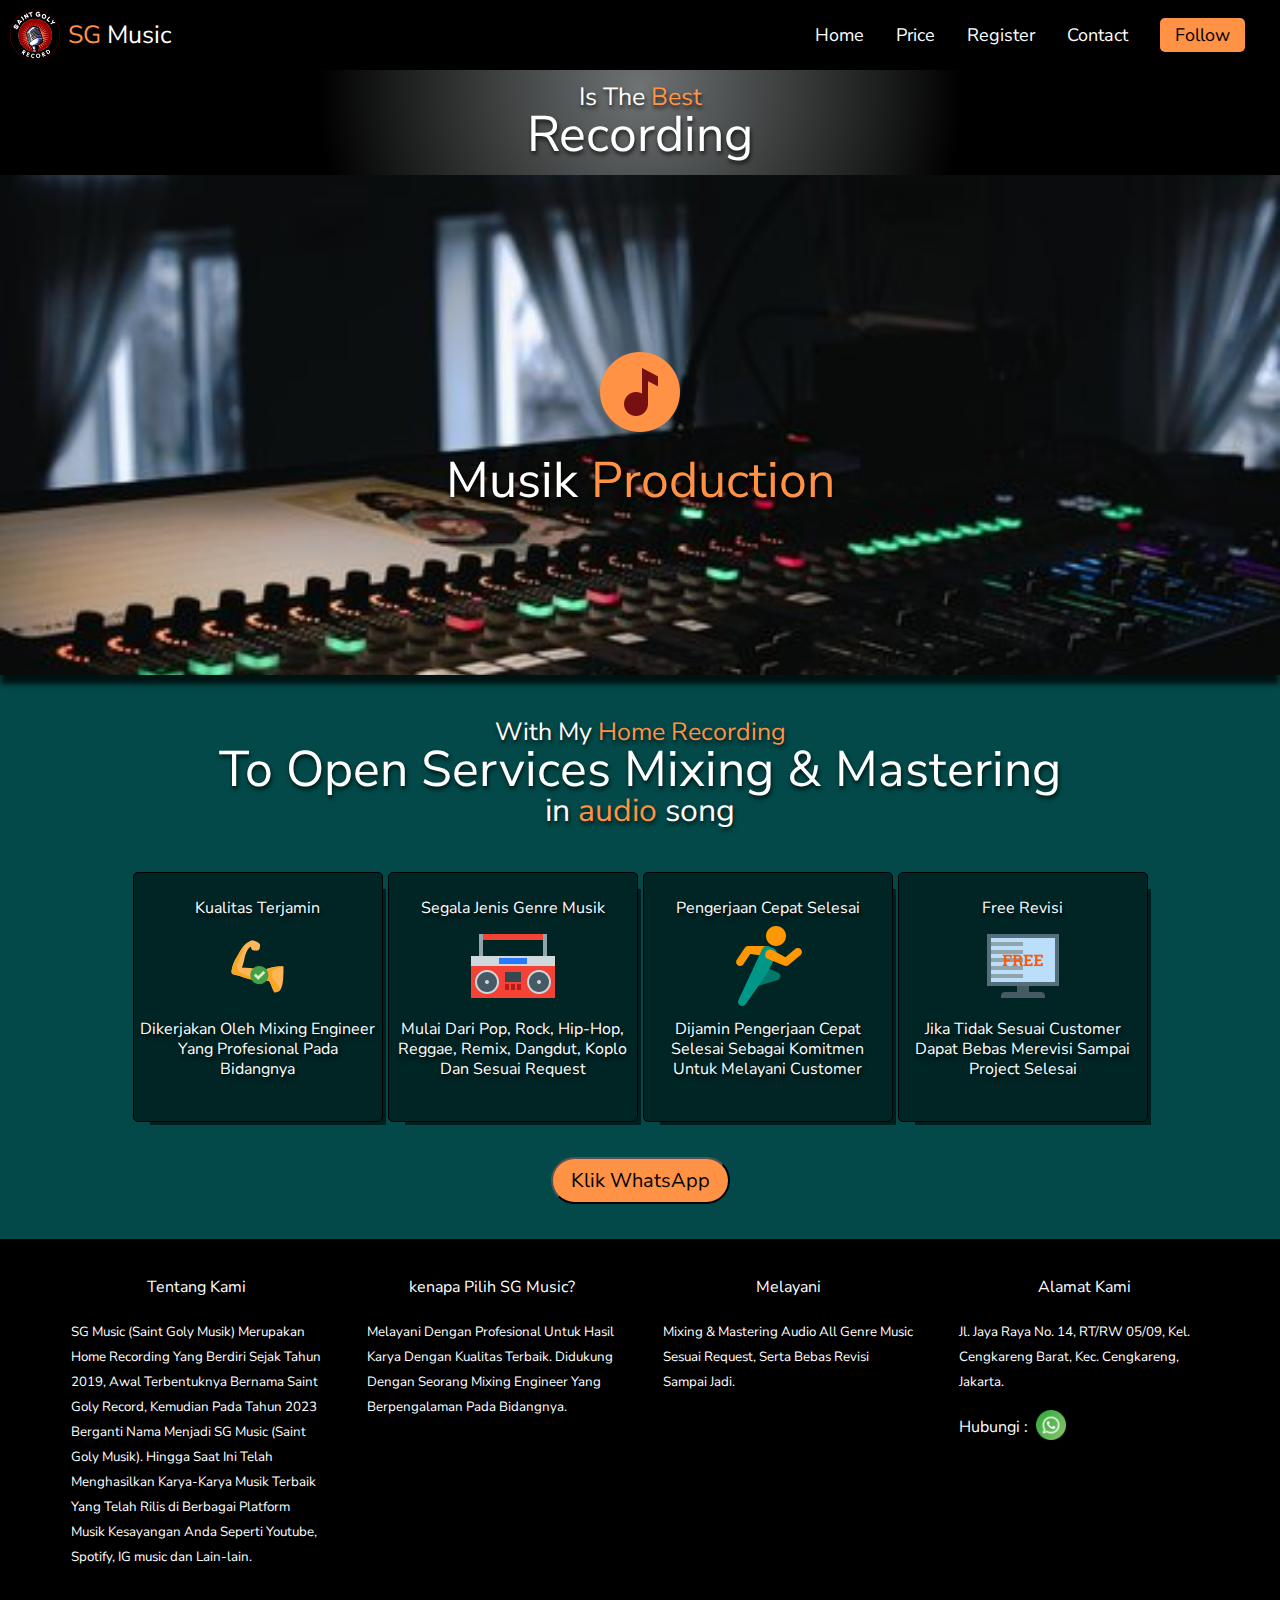
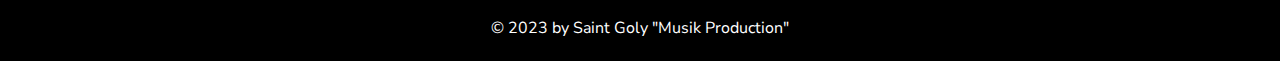
<file: index.html>
<!DOCTYPE html>
<html>
    <head > 
        <meta charset="UTF-8">
        <meta name="viewport" content="width=device-width, initial-scale=1.0">

        <!-- font -->
        <link rel="preconnect" href="https://fonts.googleapis.com">
        <link rel="preconnect" href="https://fonts.gstatic.com" crossorigin>
        <link href="https://fonts.googleapis.com/css2?family=Nunito+Sans:opsz,wght@6..12,500&family=Poppins:ital,wght@0,100;0,200;0,300;0,400;0,500;0,600;0,700;0,800;0,900;1,100;1,200;1,300;1,400;1,500;1,600;1,700;1,800;1,900&display=swap" rel="stylesheet">
        
        <!-- favicon -->
        <link rel="shortcut icon" href="image/favicon.ico" type="image/x-icon">
        <link rel="icon" href="image/favicon.ico" type="image/x-icon">

        <!-- CSS -->
        <link rel="stylesheet" type="text/css" href="css/cssindex.css">
        <title>Saint Goly (Music Production)</title>
    </head>

<body>
    <div class="container">
        <header>
            <div class="wraper-header">
                <figure class="figure-header">
                    <img class="logo-header" src="image/logo.png" alt="image Logo" title="Logo">
                    <figcaption class="figcaption-header"><strong class="strong-1">SG</strong> Music</figcaption>
                </figure>
                <nav class="nav-header">
                    <ul class="ul-header">
                        <li class="li-header">
                            <a class="a-header" href="index.html">Home</a>
                        </li>
                        <li class="li-header">
                            <a class="a-header" href="price.html">Price</a>
                        </li>
                        <li class="li-header">
                            <a class="a-header" href="register.html">Register</a>
                        </li>
                        <li class="li-header">
                            <a class="a-header" href="mailto:korneliusputragoli@gmail.com" target="_blank">Contact</a>
                        </li>
                        <li class="li-header">
                            <a class="a-header sosmed-button" href="sosmed.html">Follow</a>
                        </li>
                    </ul>
                </nav>
            </div> 
        </header>
        <main>
            <section class="content-1">
                <h1 class="isi-1">is the <strong class="strong-1">best</strong></h1>
                <h2 class="isi-2">recording</h2>
            </section>
            <section class="content-figure">
                <figure class="figure-heroimage">
                    <img class="heroimage" src="image/musik.png" alt="image Logo Musik" title="image Logo Musik">
                    <figcaption class="figcaption-heroimage">Musik <strong class="strong-1">Production</strong></figcaption>
                </figure>
            </section>
            <section class="content-2">
                <h1 class="isi-1">with my <strong class="strong-1">home recording</strong></h1>
                <h2 class="isi-2">To Open Services Mixing & Mastering</h2>
                <h3 class="isi-3">in <strong class="strong-1">audio</strong> song</h3>
            </section>
            <section class="content-3">
                <div class="card">
                    <p>kualitas terjamin</p>
                    <img class="image-card-1" src="image/lengan.png" alt="image Lengan" title="kualitas">
                    <P>dikerjakan oleh mixing engineer yang profesional pada bidangnya</P>
                </div>
                <div class="card">
                    <p>segala jenis genre musik</p>
                    <img class="image-card-2" src="image/segala jenis musik.png" alt="image Speaker" title="segala jenis genre musik">
                    <p>mulai dari pop, rock, hip-hop, reggae, remix, dangdut, koplo dan sesuai request</p>
                </div>
                <div class="card">
                    <p>pengerjaan cepat selesai</p>
                    <img class="image-card-3" src="image/cepat.png" alt="image Roket" title="Cepat Selesai">
                    <p>dijamin pengerjaan cepat selesai sebagai komitmen untuk melayani customer</p>
                </div>
                <div class="card">
                    <p>free revisi</p>
                    <img class="image-card-4" src="image/bebas revisi.png" alt="image bebas Revisi" title="Bebas Revisi">
                    <p>jika tidak sesuai customer dapat bebas merevisi sampai project selesai</p>
                </div>
            </section>
            <section>
                <div class="wraper-button-pemesanan">
                    <button class="button-pemesanan" type="menu" >
                        <a class="link-button-pemesanan" href="https://wa.me/6282247457139" target="_blank\">Klik WhatsApp</a>
                    </button>
                </div>
            </section> 
        </main>
        <footer>
            <section class="section-1-wraper-footer">
                <div class="wraper-1 W1">
                    <p class="judul-footer">Alamat Kami</p>
                    <p class="isi-footer">Jl. Jaya Raya No. 14, RT/RW 05/09, Kel. Cengkareng Barat,
                        Kec. Cengkareng,  Jakarta.                              
                    </p>
                    <div class="wraper-wa">
                        <p class="hubungi">Hubungi : <a href="https://wa.me/6282247457139" target="_blank\"><img class="img-wa-footer" src="image/whatsapp.png" alt="image WhatsApp" title="Klik whatsapp"></a>
                        </p>
                    </div>
                </div>
                <div class="wraper-1 W2">
                    <p class="judul-footer">Melayani</p>
                    <p class="isi-footer">Mixing & Mastering Audio All Genre Music Sesuai Request,
                        Serta Bebas Revisi Sampai Jadi.
                    </p>
                </div>
                <div class="wraper-1 W3">
                    <p class="judul-footer">kenapa Pilih SG Music?</p>
                    <p class="isi-footer">Melayani Dengan Profesional Untuk Hasil Karya Dengan Kualitas Terbaik. Didukung Dengan Seorang Mixing
                        Engineer Yang Berpengalaman Pada Bidangnya.
                    </p>
                </div>
                <div class="wraper-1 W4">
                    <p class="judul-footer">Tentang Kami</p>
                    <p class="isi-footer">SG Music (Saint Goly Musik) Merupakan Home Recording Yang Berdiri Sejak Tahun 2019, Awal Terbentuknya Bernama Saint Goly Record, Kemudian Pada Tahun 2023 Berganti Nama Menjadi SG Music (Saint Goly Musik).
                        Hingga Saat Ini Telah Menghasilkan Karya-Karya Musik Terbaik Yang Telah Rilis di Berbagai Platform Musik Kesayangan Anda
                        Seperti Youtube, Spotify, IG music dan Lain-lain.
                    </p>
                </div>
            </section>
            <section class="wraper-copy">
                <p class="copy">&copy; 2023 by Saint Goly "Musik Production"</p>
            </section>
        </footer>
    </div> 
</body>
</html>
</file>
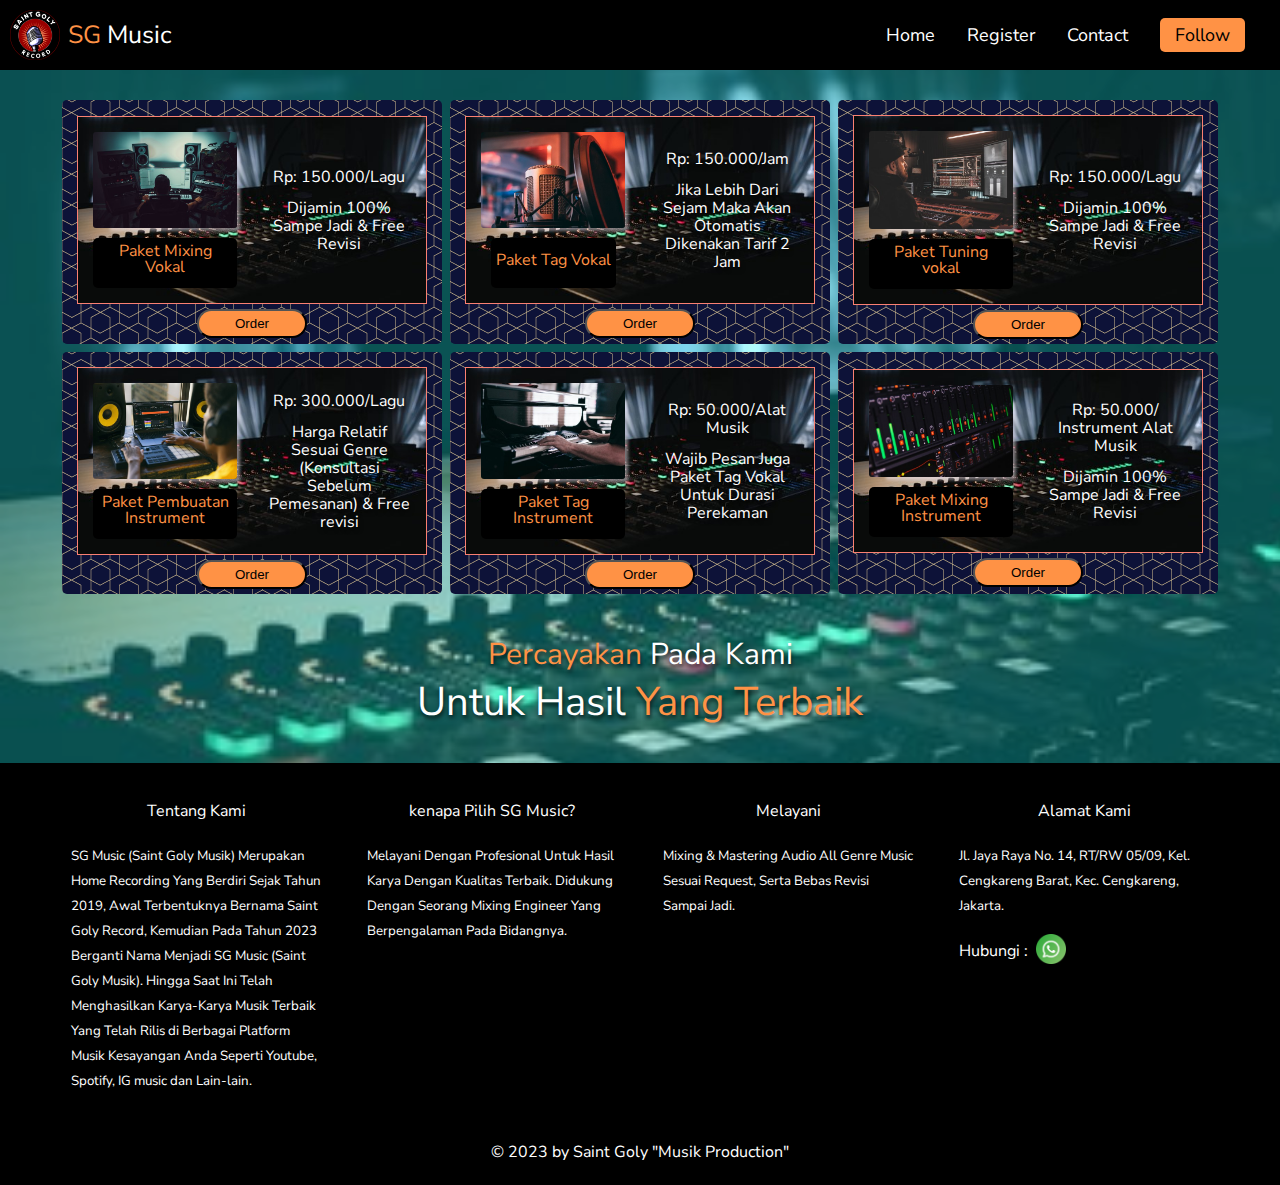
<file: price.html>
<!DOCTYPE html>
<html>
    <head>
        <meta charset="UTF-8">
        <meta name="viewport" content="width=device-width, initial-scale=1.0">
        <!-- font -->
        <link rel="preconnect" href="https://fonts.googleapis.com">
        <link rel="preconnect" href="https://fonts.gstatic.com" crossorigin>
        <link href="https://fonts.googleapis.com/css2?family=Nunito+Sans:opsz,wght@6..12,500&family=Poppins:ital,wght@0,100;0,200;0,300;0,400;0,500;0,600;0,700;0,800;0,900;1,100;1,200;1,300;1,400;1,500;1,600;1,700;1,800;1,900&display=swap" rel="stylesheet">

        <!-- favicon -->
        <link rel="shortcut icon" href="image/favicon.ico" type="image/x-icon">
        <link rel="icon" href="image/favicon.ico" type="image/x-icon">

        <!-- Css -->
        <link rel="stylesheet" href="css/cssprice.css">
        <Title>Paket & Harga</Title>
    </head>
    <body>
        <div class="container">
            <header>
                <div class="wraper-header">
                    <figure class="figure-header">
                        <img class="logo-header" src="image/logo.png" alt="image Logo" title="Logo">
                        <figcaption class="figcaption-header"><strong class="strong-1">SG</strong> Music</figcaption>
                    </figure>
                    <nav class="nav-header">
                        <ul class="ul-header">
                            <li class="li-header">
                                <a class="a-header" href="index.html">Home</a>
                            </li>
                            <li class="li-header">
                                <a class="a-header" href="register.html">Register</a>
                            </li>
                            <li class="li-header">
                                <a class="a-header" href="mailto:korneliusputragoli@gmail.com" target="_blank">Contact</a>
                            </li>
                            <li class="li-header">
                                <a class="a-header sosmed-button" href="sosmed.html">Follow</a>
                            </li>
                        </ul>
                    </nav>
                </div> 
            </header>
            <main>
                <div class="container-main">
                    <div class="wraper-main">
                        <section class="section-1">
                            <figure class="content-1">
                                <img class="img-1" src="image/musik production.jpg" alt="image paket Mixing Vokal" title="Paket mixing Vokal">
                                <figcaption class="caption-1">
                                    <strong class="strong-1">Paket Mixing Vokal</strong>
                                </figcaption>
                            </figure>
                            <div class="wraper-ket">
                                <P class="ket-paket-harga">Rp: 150.000/Lagu</P>
                                <p class="ket-paket-harga">Dijamin 100% Sampe Jadi & Free Revisi</p>                  
                            </div>
                        </section>
                        <button class="button">Order</button>
                    </div>
                    <div class="wraper-main">
                        <section class="section-1">
                            <figure class="content-1">
                                <img class="img-1" src="image/tag vokal.jpg" alt="image paket Mixing Vokal" title="Paket mixing Vokal">
                                <figcaption class="caption-1">
                                    <strong class="strong-1 div2">Paket Tag Vokal</strong>
                                </figcaption>
                            </figure>
                            <div class="wraper-ket">
                                <P class="ket-paket-harga">Rp: 150.000/Jam</P>
                                <p class="ket-paket-harga">Jika Lebih Dari Sejam Maka Akan Otomatis Dikenakan Tarif 2 Jam</p>
                            </div>
                        </section>
                        <button class="button">Order</button>
                    </div>
                    <div class="wraper-main">
                        <section class="section-1">
                            <figure class="content-1">
                                <img class="img-1" src="image/tuning vokal.jpg" alt="image paket Mixing Vokal" title="Paket mixing Vokal">
                                <figcaption class="caption-1">
                                    <strong class="strong-1">Paket Tuning vokal</strong>
                                </figcaption>
                            </figure>
                            <div class="wraper-ket">
                                <P class="ket-paket-harga">Rp: 150.000/Lagu</P>
                                <p class="ket-paket-harga">Dijamin 100% Sampe Jadi & Free Revisi</p>
                            </div>
                        </section>
                        <button class="button">Order</button>
                    </div>
                    <div class="wraper-main">
                        <section class="section-1">
                            <figure class="content-1">
                                <img class="img-1" src="image/pembuatan instrument.jpg" alt="image paket Mixing Vokal" title="Paket mixing Vokal">
                                <figcaption class="caption-1">
                                    <strong class="strong-1">Paket Pembuatan Instrument</strong>
                                </figcaption>
                            </figure>
                            <div class="wraper-ket">
                                <P class="ket-paket-harga">Rp: 300.000/Lagu</P>
                                <p class="ket-paket-harga">Harga Relatif Sesuai Genre (Konsultasi Sebelum Pemesanan) & Free revisi</p>
                            </div>
                        </section>
                        <button class="button">Order</button>
                    </div>
                    <div class="wraper-main">
                        <section class="section-1">
                            <figure class="content-1">
                                <img class="img-1" src="image/tag instrument.jpg" alt="image paket Mixing Vokal" title="Paket mixing Vokal">
                                <figcaption class="caption-1">
                                    <strong class="strong-1">Paket Tag Instrument</strong>
                                </figcaption>
                            </figure>
                            <div class="wraper-ket">
                                <P class="ket-paket-harga">Rp: 50.000/Alat Musik</P>
                                <p class="ket-paket-harga">Wajib Pesan Juga Paket Tag Vokal Untuk Durasi Perekaman</p>
                            </div>
                        </section>
                        <button class="button">Order</button>
                    </div>
                    <div class="wraper-main">
                        <section class="section-1">
                            <figure class="content-1">
                                <img class="img-1" src="image/mixing instrument.jpg" alt="image paket Mixing Vokal" title="Paket mixing Vokal">
                                <figcaption class="caption-1">
                                    <strong class="strong-1">Paket Mixing Instrument</strong>
                                </figcaption>
                            </figure>
                            <div class="wraper-ket">
                                <P class="ket-paket-harga">Rp: 50.000/ Instrument Alat Musik</P>
                                <p class="ket-paket-harga">Dijamin 100% Sampe Jadi & Free Revisi</p>
                            </div>
                        </section>
                        <button class="button">Order</button>
                    </div> 
                </div>
                <article>
                    <h1 class="article-1"><strong class="strong-1">Percayakan</strong> Pada Kami</h1>
                    <h2 class="article-2">Untuk Hasil <strong class="strong-1">Yang Terbaik</strong></h2> 
                </article>         
            </main>
            <footer>
                <section class="section-1-wraper-footer">
                    <div class="wraper-1 W1">
                        <p class="judul-footer">Alamat Kami</p>
                        <p class="isi-footer">Jl. Jaya Raya No. 14, RT/RW 05/09, Kel. Cengkareng Barat,
                            Kec. Cengkareng,  Jakarta.                              
                        </p>
                        <div class="wraper-wa">
                            <p class="hubungi">Hubungi : <a href="https://wa.me/6282247457139" target="_blank\"><img class="img-wa-footer" src="image/whatsapp.png" alt="image WhatsApp" title="Klik whatsapp"></a>
                            </p>
                        </div>
                    </div>
                    <div class="wraper-1 W2">
                        <p class="judul-footer">Melayani</p>
                        <p class="isi-footer">Mixing & Mastering Audio All Genre Music Sesuai Request,
                            Serta Bebas Revisi Sampai Jadi.
                        </p>
                    </div>
                    <div class="wraper-1 W3">
                        <p class="judul-footer">kenapa Pilih SG Music?</p>
                        <p class="isi-footer">Melayani Dengan Profesional Untuk Hasil Karya Dengan Kualitas Terbaik. Didukung Dengan Seorang Mixing
                            Engineer Yang Berpengalaman Pada Bidangnya.
                        </p>
                    </div>
                    <div class="wraper-1 W4">
                        <p class="judul-footer">Tentang Kami</p>
                        <p class="isi-footer">SG Music (Saint Goly Musik) Merupakan Home Recording Yang Berdiri Sejak Tahun 2019, Awal Terbentuknya Bernama Saint Goly Record, Kemudian Pada Tahun 2023 Berganti Nama Menjadi SG Music (Saint Goly Musik).
                            Hingga Saat Ini Telah Menghasilkan Karya-Karya Musik Terbaik Yang Telah Rilis di Berbagai Platform Musik Kesayangan Anda
                            Seperti Youtube, Spotify, IG music dan Lain-lain.
                        </p>
                    </div>
                </section>
                <section class="wraper-copy">
                    <p class="copy">&copy; 2023 by Saint Goly "Musik Production"</p>
                </section>
            </footer>
        </div>
    </body>
</html>
</file>
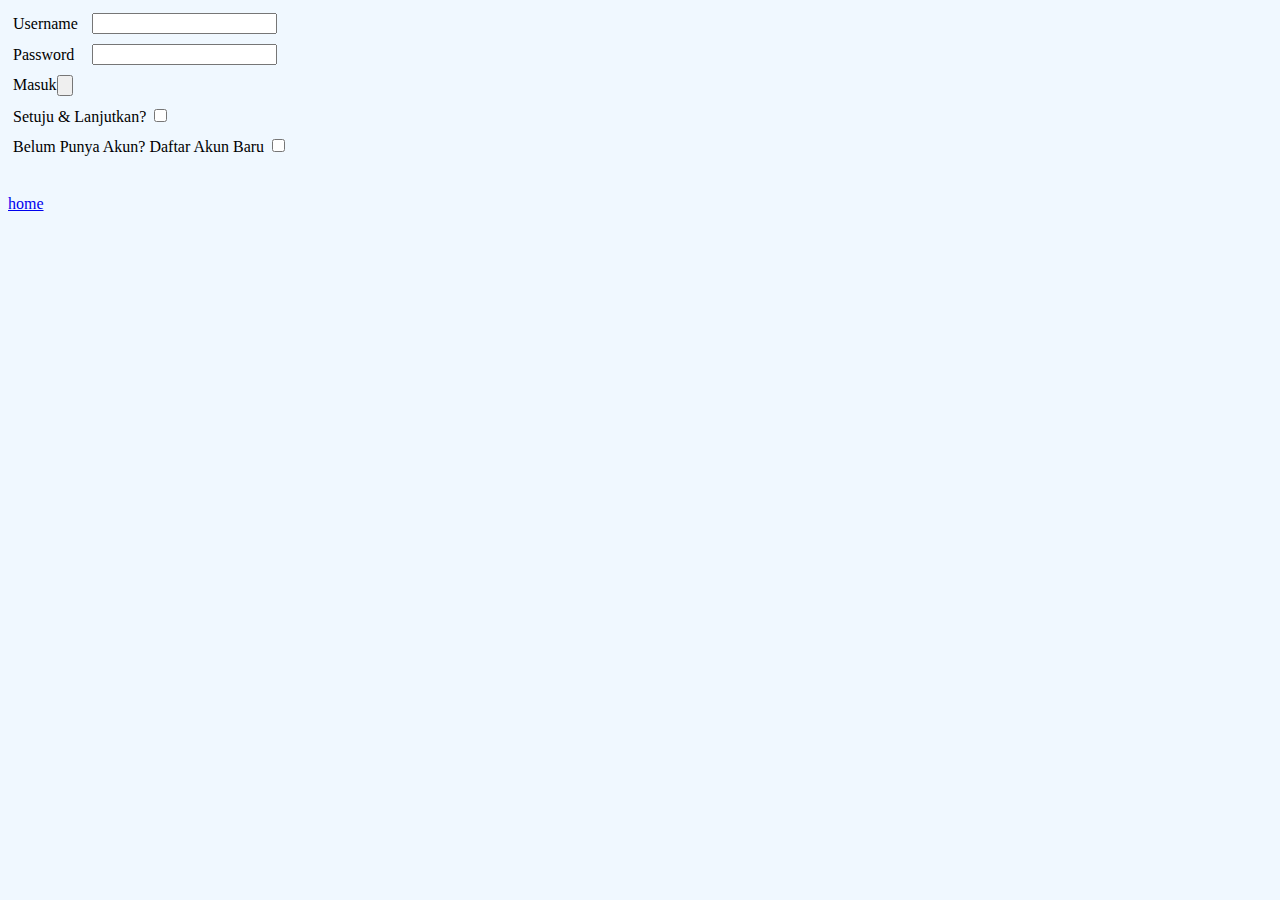
<file: register.html>
<!DOCTYPE html>
<html>
    <head>
        <title>Free Instrument Login</title>
        <link rel="shortcut icon" href="favicon.ico" type="image/x-icon">
        <link rel="icon" href="favicon.ico" type="image/x-icon">
    </head>
    <body style="background-color: aliceblue;">
        <form>
        <table border="0" cellspacing="0" cellpadding="5">
            <!--table 1-->
            <tr>
                <td>
                    <label for="Username">Username</label>
                </td>
                <td>
                    <input type="text" id="Username">
                </td>
            </tr>

            <!--Tabel 2-->
            <tr>
                <td>
                    <label for="Password">Password</label>
                </td>
                <td>
                    <input type="password" id="password">
                </td>
            </tr>

            <!--Tabel 3-->
            <tr>
                <td colspan="2">
                    <label for="Masuk">Masuk</label><input type="button" id="Masuk">
                </td>
            </tr>

            <!--Tabel 4-->
            <tr>
                <td colspan="2">
                    <label for="Setuju & Lanjutkan?">Setuju & Lanjutkan?</label>
                    <input type="checkbox" id="Setuju & Lanjutkan?">
            </tr>

            <!--Tabel 5-->
            <tr>
                <td colspan="2">
                    <label for="Belum Punya Akun? Daftar Akun Baru">Belum Punya Akun? Daftar Akun Baru</label>
                    <input type="checkbox" id="Belum Punya Akun? Daftar Akun Baru">
                </td>
            </tr>
        </form>
        </table>
      
                 <br>
        <p> <a href="index.html">home</a></p>
    </body>
</html>
</file>
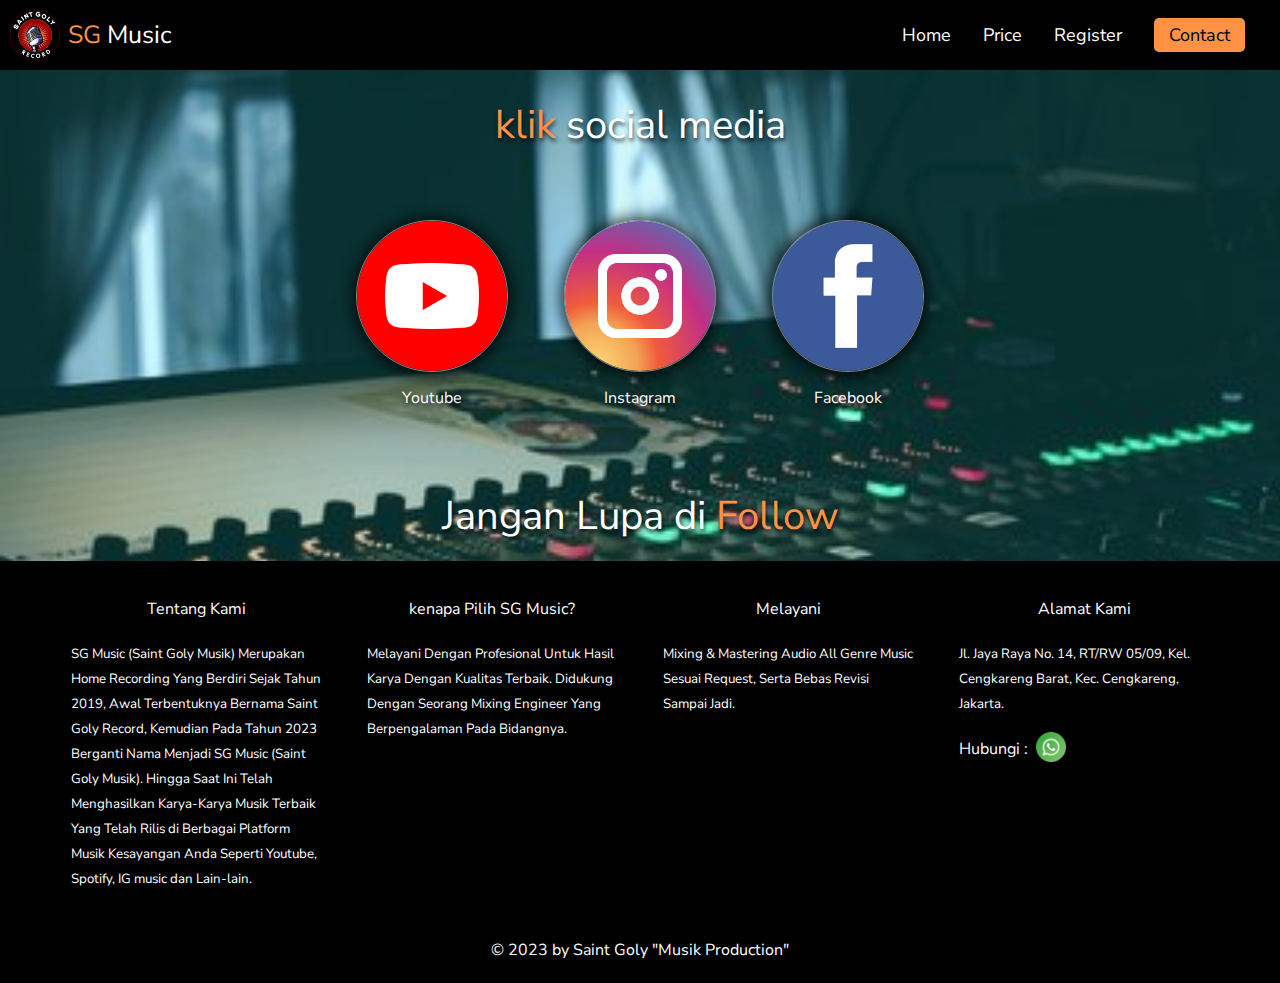
<file: sosmed.html>
<!DOCTYPE html>
<html>
    <head>
        <meta charset="UTF-8">
        <meta name="viewport" content="width=device-width, initial-scale=1.0">

        <!-- font -->
        <link rel="preconnect" href="https://fonts.googleapis.com">
        <link rel="preconnect" href="https://fonts.gstatic.com" crossorigin>
        <link href="https://fonts.googleapis.com/css2?family=Nunito+Sans:opsz,wght@6..12,500&family=Poppins:ital,wght@0,100;0,200;0,300;0,400;0,500;0,600;0,700;0,800;0,900;1,100;1,200;1,300;1,400;1,500;1,600;1,700;1,800;1,900&display=swap" rel="stylesheet">

        <!-- favicon -->
        <link rel="shortcut icon" href="image/favicon.ico" type="image/x-icon">
        <link rel="icon" href="image/favicon.ico" type="image/x-icon">
        
        <!-- css -->
        <link rel="stylesheet" href="css/csssosmed.css">
        <title>Sosial Media</title>
    </head>
    <body>
        <div class="container">
            <header>
                <div class="wraper-header">
                    <figure class="figure-header">
                        <img class="logo-header" src="image/logo.png" alt="image Logo" title="Logo">
                        <figcaption class="figcaption-header"><strong class="strong-1">SG</strong> Music</figcaption>
                    </figure>
                    <nav class="nav-header">
                        <ul class="ul-header">
                            <li class="li-header">
                                <a class="a-header" href="index.html">Home</a>
                            </li>
                            <li class="li-header">
                                <a class="a-header" href="price.html">Price</a>
                            </li>
                            <li class="li-header">
                                <a class="a-header" href="register.html" target="_blank">Register</a>
                            </li>
                            <li class="li-header">
                                <a class="a-header sosmed-button" href="mailto:korneliusputragoli@gmail.com">Contact</a>
                            </li>
                        </ul>
                    </nav>
                </div> 
            </header>
            <!-- navbar end -->
            <!-- content in  -->
                <main>
                    <P class="main-p"><strong class="strong-1">klik</strong> social media</P>
                    <nav class="main-nav">
                        <ul class="main-ul">
                            <li class="main-li">
                                <a class="main-a" href="https://www.youtube.com/@saintgoly2218" target="_blank">
                                    <img class="img-youtube" src="image/youtube.png" alt="image Youtube" title="Youtube"> 
                                    <p class="keterangan-sosmed">Youtube</p>
                                </a>                              
                            </li>
                            <li class="main-li">
                                <a class="main-a" href="https://www.instagram.com/saint_goly/" target="_blank">
                                    <img class="img-instagram" src="image/instagram.png" alt="image instagram" title="Instagram"> 
                                    <p class="keterangan-sosmed" name="keterangan-sosmed">Instagram</p>
                                </a>                            
                            </li>
                            <li class="main-li">
                                <a class="main-a" href="https://www.facebook.com/eusaint.goly/" target="_blank">
                                    <img class="img-facebook" src="image/facebook.png" alt="image Facebook" title="Facebook">  
                                    <p class="keterangan-sosmed">Facebook</p>
                                </a>           
                            </li>
                        </ul>
                    </nav>
                    <P class="main-p">Jangan Lupa di <strong class="strong-1">Follow</strong></P>
                </main>
            <!-- content end -->
            <!-- footer in -->
                <footer>
                    <section class="section-1-wraper-footer">
                        <div class="wraper-1 W1">
                            <p class="judul-footer">Alamat Kami</p>
                            <p class="isi-footer">Jl. Jaya Raya No. 14, RT/RW 05/09, Kel. Cengkareng Barat,
                                Kec. Cengkareng,  Jakarta.                              
                            </p>
                            <div class="wraper-wa">
                                <p class="hubungi">Hubungi : <a href="https://wa.me/6282247457139" target="_blank\"><img class="img-wa-footer" src="image/whatsapp.png" alt="image WhatsApp" title="Klik whatsapp"></a>
                                </p>
                            </div>
                        </div>
                        <div class="wraper-1 W2">
                            <p class="judul-footer">Melayani</p>
                            <p class="isi-footer">Mixing & Mastering Audio All Genre Music Sesuai Request,
                                Serta Bebas Revisi Sampai Jadi.
                            </p>
                        </div>
                        <div class="wraper-1 W3">
                            <p class="judul-footer">kenapa Pilih SG Music?</p>
                            <p class="isi-footer">Melayani Dengan Profesional Untuk Hasil Karya Dengan Kualitas Terbaik. Didukung Dengan Seorang Mixing
                                Engineer Yang Berpengalaman Pada Bidangnya.
                            </p>
                        </div>
                        <div class="wraper-1 W4">
                            <p class="judul-footer">Tentang Kami</p>
                            <p class="isi-footer">SG Music (Saint Goly Musik) Merupakan Home Recording Yang Berdiri Sejak Tahun 2019, Awal Terbentuknya Bernama Saint Goly Record, Kemudian Pada Tahun 2023 Berganti Nama Menjadi SG Music (Saint Goly Musik).
                                Hingga Saat Ini Telah Menghasilkan Karya-Karya Musik Terbaik Yang Telah Rilis di Berbagai Platform Musik Kesayangan Anda
                                Seperti Youtube, Spotify, IG music dan Lain-lain.
                            </p>
                        </div>
                    </section>
                    <section class="wraper-copy">
                        <p class="copy">&copy; 2023 by Saint Goly "Musik Production"</p>
                    </section>
                </footer>
            <!-- fotter end -->
        </div>
    </body>
</html>
</file>
<file: css/cssindex.css>
/* font-family: 'Nunito Sans', sans-serif;
font-family: 'Poppins', sans-serif; */


html, body, div, span, applet, object, iframe,
h1, h2, h3, h4, h5, h6, p, blockquote, pre,
a, abbr, acronym, address, big, cite, code,
del, dfn, em, img, ins, kbd, q, s, samp,
small, strike, strong, sub, sup, tt, var,
b, u, i, center,
dl, dt, dd, ol, ul, li,
fieldset, form, label, legend,
table, caption, tbody, tfoot, thead, tr, th, td,
article, aside, canvas, details, embed, 
figure, figcaption, footer, header, hgroup, 
menu, nav, output, ruby, section, summary,
time, mark, audio, video {
	margin: 0;
	padding: 0;
	border: 0;
	font-size: 100%;
	font: inherit;
	vertical-align: baseline;
}
/* HTML5 display-role reset for older browsers */
article, aside, details, figcaption, figure, 
footer, header, hgroup, menu, nav, section {
	display: block;
}
body {
	line-height: 1;
}

blockquote, q {
	quotes: none;
}
blockquote:before, blockquote:after,
q:before, q:after {
	content: '';
	content: none;
}
table {
	border-collapse: collapse;
	border-spacing: 0;
}



/* WEB CSS */
:root {
    --container-bg:black;
    --body-bg:black;
    --header-bg:black;
    --header-ul-bg:rgba(255, 255, 255, 0.130);
    --main-bg:rgba(9, 255, 255, 0.288);
    --footer-bg:black;
    --footer-copy-bg:rgba(255, 255, 255, 0.130);

}

body{
    background-color: var(--body-bg);
    /* border: 5px solid red; */
    font-family: 'nunito sans', sans-serif;
    color: white;
    text-shadow: 1px 3px 4px rgba(0,0,0,0.74);
}

.container{
    background-color: var(--container-bg);
    box-sizing: border-box;
    /* border: 6px solid green; */
    width: 100vw;  

}

/* HEADER */
.wraper-header{
    background-color: var(--header-bg);
    box-sizing: border-box;
    /* border: 5px solid rgb(68, 0, 255);  */
    width: 100%;
    display: flex;
    justify-content: space-between;
    flex-wrap: wrap;
    align-items: center;
    padding: 10px; 
    position: fixed;   
    z-index: 9999;
}
.figure-header{
    /* border: 1px solid rgb(68, 0, 255); */
    display: flex;
    justify-content: left;
    flex-wrap: wrap;
    align-items: center;
    text-align: center;
    cursor: pointer;
    gap: .5rem;
    position: relative;

}

.figcaption-header{
    font-size: 25px;
}

.logo-header{
    width: 50px;

}

.nav-header{
    margin-right: 15px;
}

.ul-header{
    /* border: 1px solid rgb(68, 0, 255); */
    display: flex;
    justify-content: right;
    flex-wrap: wrap;
    text-align: center;
    font-size: 18px;
    padding: 10px;
    gap: 2rem;

}

.li-header{
    list-style-type: none;
    transition: all 300ms ease-in-out 0s;
}

.li-header:hover{
    rotate: 2deg;
}


.a-header{
    color: white;
    text-decoration: none;
    transition: all 300ms ease-in-out 0s;
}

.a-header:hover{
    color: brown;
}

.sosmed-button{
    padding: 5px 15px;
    color: black;
    background-color: #FF9245;
    border-radius: 5px;
    text-shadow: none;
    transition: all 300ms ease-in-out;
}

.sosmed-button:hover{
    color: white;
}
/* HEADER END*/




/* main */
main{
    background-color: var(--main-bg);
}

.content-1{
    /* border: 1px solid red;  */
    background: rgb(145,128,128);
    background: -moz-radial-gradient(circle, rgba(145,128,128,0.7567401960784313) 0%, rgba(0,0,0,1) 50%);
    background: -webkit-radial-gradient(circle, rgba(145,128,128,0.7567401960784313) 0%, rgba(0,0,0,1) 50%);
    background: radial-gradient(circle, rgba(145,128,128,0.7567401960784313) 0%, rgba(0,0,0,1) 50%);
    filter: progid:DXImageTransform.Microsoft.gradient(startColorstr="#918080",endColorstr="#000000",GradientType=1);
    text-align: center;
    padding: 85px 15px 15px 15px;
}

.isi-1, .isi-2{
    text-transform: capitalize;
}

.isi-1{
    font-size: 25px;
}

.isi-2{
    font-size: 50px;
}

.strong-1{
    color: #FF9245;
}

.content-figure{
    /* border: 5px solid salmon;  */
    background-image: url(../image/mixer.jpg);
    background-size: cover;
    height: 500px;
    -webkit-box-shadow: 0px 10px 5px -1px rgba(0,0,0,0.75);
    -moz-box-shadow: 0px 10px 5px -1px rgba(0,0,0,0.75);
    box-shadow: 0px 10px 5px -1px rgba(0,0,0,0.75);

    
}

.figure-heroimage{
    /* border: 1px solid wheat; */
    height: 500px; 
    display: flex;
    justify-content: center;
    flex-direction: column;
    align-items: center;
    text-align: center;
    gap: 1rem;
    
}

.heroimage{
    /* border: 1px solid salmon;  */
    width: 96px auto;
}

.figcaption-heroimage{
    /* border: 1px solid salmon;  */
    font-size: 50px;
}

.content-2{
    /* border: 1px solid red; */
    padding: 25px;
    text-align: center;
    font-size: 200%;
    margin-left: 12.5%;
    margin-right: 12.5%;
    margin-top: 20px;
    margin-bottom: 20px;
}

.content-3{
    display: flex;
    justify-content: center;
    flex-wrap: wrap;
    align-items: center;
    padding-bottom: 20px;
    gap: 5px; 
   
}

.card{
    border: 1px solid black;
    background-color: rgba(0, 0, 0, 0.5);
    width: 250px;
    height: 250px;
    line-height: 125%;
    box-sizing: border-box;
    padding: 25px 5px 25px 5px;
    text-align: center;
    text-transform: capitalize;
    box-shadow: 10px 10px 0px -7px rgba(0,0,0,0.59);
    -webkit-box-shadow: 10px 10px 0px -7px rgba(0,0,0,0.59);
    -moz-box-shadow: 10px 10px 0px -7px rgba(0,0,0,0.59);
    border-radius: 5px;
}

.wraper-button-pemesanan{
    /* background-color: aliceblue; */
    text-align: center;
    padding-bottom: 20px;
}

.button-pemesanan{
    background-color: #FF9245;
    font-family: 'nunito sans', sans-serif;
    text-align: center;
    font-size: 20px;
    padding: 8px 18px;
    margin: 15px 0px 15px 0px;
    border-radius: 25px;
    transition: all 300ms ease-in-out 0s;
}

.button-pemesanan:hover{
    cursor: pointer;
    scale: 105%;
    
}

.link-button-pemesanan{
    text-decoration: none;
    color: black;
    transition: all 300ms ease-in-out 0s;

}

.link-button-pemesanan:hover{
    color: white;
}

/* MAIN END */




/* FOOTER */

footer{
    background-color: var(--footer-bg);
    width: 100vw;
}

.section-1-wraper-footer{
    display: flex;
    flex-wrap: wrap;
    justify-content: space-evenly;
    align-items: start;
    text-align: center;
    padding: 25px;
    
}
.judul-footer{
    padding: 15px 35px 25px 35px;
    box-sizing: border-box;
}

.isi-footer{
    line-height: 25px;
    text-align: left;
    font-size: smaller;
    /* border: 1px solid crimson; */
}

.wraper-1{
    /* border: 1px solid crimson; */
    width: 250px;
}
.wraper-copy{
    display: flex;
    justify-content: center;
    align-items: center;
    text-align: center;
    padding: 25px;
    /* border: 1px solid salmon */
}

.W1{order: 4;}
.W2{order: 3;}
.W3{order: 2;}
.W4{order: 1;}

.hubungi{
    /* border: 1px solid greenyellow; */
    display: flex;
    justify-content: start;
    align-items: center;
    text-align: center;
    gap: .5rem;
}

.wraper-wa{
    padding: 15px 0px 15px 0px;
}

.img-wa-footer{
    /* border: 1px solid greenyellow;  */
    width: 30px;
    transition: all 300ms ease-in-out 0s;
}

.img-wa-footer:hover{
    filter: grayscale(80%);
    -webkit-filter: grayscale(80%);
    -moz-filter: grayscale(80%);
}

/* FOOTER END */














/* media query */

/* Extra small devices (phones, 600px and down) */
@media only screen and (max-width: 600px) {

    /* HEADER */

    .wraper-header{
        flex-direction: column;
        position: static;
    }

    .figure-header{
        justify-content: center;
    }

    .ul-header{
        justify-content: center;
    }

    .content-1{
        padding-top: 15px;
        background: rgb(145,128,128);
        background: -moz-radial-gradient(circle, rgba(145,128,128,0.7567401960784313) 0%, rgba(0,0,0,1) 75%);
        background: -webkit-radial-gradient(circle, rgba(145,128,128,0.7567401960784313) 0%, rgba(0,0,0,1) 75%);
        background: radial-gradient(circle, rgba(145,128,128,0.7567401960784313) 0%, rgba(0,0,0,1) 75%);
        filter: progid:DXImageTransform.Microsoft.gradient(startColorstr="#918080",endColorstr="#000000",GradientType=1)
    }

    /* HEADER END */

    /* MAIN */

    /* MAIN END */

    /* FOOTER */
    .section-1-wraper-footer{ 
        gap: 2rem;
    }
    .isi-footer{
        text-align: center;
        line-height: 20px;
    }
    .img-wa-footer{
        width: 50px; 
    }
    
    .hubungi{
        justify-content: center;
    }
    /* FOOTER END */
}
</file>
<file: css/cssprice.css>
/* font-family: 'Nunito Sans', sans-serif;
font-family: 'Poppins', sans-serif; */


html, body, div, span, applet, object, iframe,
h1, h2, h3, h4, h5, h6, p, blockquote, pre,
a, abbr, acronym, address, big, cite, code,
del, dfn, em, img, ins, kbd, q, s, samp,
small, strike, strong, sub, sup, tt, var,
b, u, i, center,
dl, dt, dd, ol, ul, li,
fieldset, form, label, legend,
table, caption, tbody, tfoot, thead, tr, th, td,
article, aside, canvas, details, embed, 
figure, figcaption, footer, header, hgroup, 
menu, nav, output, ruby, section, summary,
time, mark, audio, video {
	margin: 0;
	padding: 0;
	border: 0;
	font-size: 100%;
	font: inherit;
	vertical-align: baseline;
}
/* HTML5 display-role reset for older browsers */
article, aside, details, figcaption, figure, 
footer, header, hgroup, menu, nav, section {
	display: block;
}
body {
	line-height: 1;
}

blockquote, q {
	quotes: none;
}
blockquote:before, blockquote:after,
q:before, q:after {
	content: '';
	content: none;
}
table {
	border-collapse: collapse;
	border-spacing: 0;
}



/* WEB CSS */
:root {
    --container-bg:black;
    --body-bg:black;
    --header-bg:black;
    --header-ul-bg:rgba(255, 255, 255, 0.130);
    --main-bg:rgba(9, 255, 255, 0.288);
    --footer-bg:black;
    --footer-copy-bg:rgba(255, 255, 255, 0.130);

}

body{
    background-color: var(--body-bg);
    /* border: 5px solid red; */
    font-family: 'nunito sans', sans-serif;
    color: white;
    text-shadow: 1px 3px 4px rgba(0,0,0,0.74);
}

.container{
    background-color: var(--container-bg);
    background-image: url(../image/mixer.jpg);
    background-size: cover;
    box-sizing: border-box;
    /* border: 5px solid yellow; */
    width: 100vw;
    position: relative;
}

/* HEADER */
.wraper-header{
    background-color: var(--header-bg);
    box-sizing: border-box;
    /* border: 5px solid rgb(68, 0, 255);  */
    width: 100%;
    display: flex;
    justify-content: space-between;
    flex-wrap: wrap;
    align-items: center;
    padding: 10px;
    position: fixed; 
    z-index: 9999;
}
.figure-header{
    /* border: 1px solid rgb(68, 0, 255);  */
    display: flex;
    justify-content: left;
    flex-wrap: wrap;
    align-items: center;
    text-align: center;
    cursor: pointer;
    gap: .5rem;
    position: relative;

}

.figcaption-header{
    font-size: 25px;
}

.logo-header{
    width: 50px;
}

.nav-header{
    margin-right: 15px;
}

.ul-header{
    /* border: 1px solid rgb(68, 0, 255);  */
    display: flex;
    justify-content: right;
    flex-wrap: wrap;
    text-align: center;
    font-size: 18px;
    padding: 10px;
    gap: 2rem;

}

.li-header{
    list-style-type: none;
    transition: all 300ms ease-in-out 0s;
}

.li-header:hover{
    rotate: 2deg;
}


.a-header{
    color: white;
    text-decoration: none;
    transition: all 300ms ease-in-out 0s;
}

.a-header:hover{
    color: brown;
}

.sosmed-button{
    padding: 5px 15px;
    color: black;
    background-color: #FF9245;
    border-radius: 5px;
    text-shadow: none;
    transition: all 300ms ease-in-out;
}

.sosmed-button:hover{
    color: white;
}
/* HEADER END*/


/* MAIN */
main{
    background-color: var(--main-bg);

}

.container-main{
    /* border: 3px solid wheat;  */
    padding-top: 100px;
    display: flex;
    justify-content: center;
    flex-wrap: wrap;
    gap: .5rem;
}

.wraper-main{
    /* border: 5px solid rgb(0, 204, 255); */
    background-image: url(../image/background\ body.png);
    width: 380px; 
    display: flex;
    flex-direction: column;
    justify-content: center;
    align-items: center;
    text-align: center;
    gap: 0px;
    border-radius: 5px;
}

.section-1{
    border: 1px solid salmon;
    background-image: url(../image/mixer.jpg);
    background-size: cover;
    box-sizing: border-box;
    display: flex;
    justify-content: center;
    align-items: center;
    margin: 15px 15px 5px 15px;
    text-align: center;
}

.content-1{
    /* border: 1px solid green; */
    width: 50%;
    height: 100%; 
    display: flex;
    flex-direction: column;
    flex-wrap: wrap;
    justify-content: center;
    align-items: center;
    gap: 10px;
    padding: 15px;
    box-sizing: border-box;
}

.caption-1{
    /* border: 1px solid red;  */
    background-color: black;
    height: 50px;
    padding: 5px;
    box-sizing: border-box;
    border-radius: 5px;
}

.div2{
    line-height: 35px;
}

.wraper-ket{
    /* border: 5px solid orange; */
    display: flex;
    flex-direction: column;
    justify-content: center;
    box-sizing: border-box;
    padding: 15px;
    width: 50%;
    height: 100%;
    gap: .8rem;
}


.ket-paket-harga{
    /* border: 1px solid rgb(0, 17, 255); */
    line-height: 18px;
    
}

.img-1{
    width: 100%;
    -webkit-box-shadow: 10px 10px 3px -7px rgba(247,237,247,0.48);
    -moz-box-shadow: 10px 10px 3px -7px rgba(247,237,247,0.48);
    box-shadow: 10px 10px 3px -7px rgba(247,237,247,0.48);
    border-radius: 3px;
}

.button{
    /* border: 1px solid yellow; */
    background-color: #FF9245;
    margin-bottom: 5px;
    width: 110px;
    padding: 5px;
    border-radius: 25px;
}

.strong-1{
    color: #FF9245;

}


article{
    /* background-color: blueviolet;  */
    display: flex;
    flex-direction: column;
    justify-content: center;
    align-items: center;
    text-align: center;
    padding: 40px;
    gap: 5px;
}

.article-1{
    font-size: 30px;
    line-height: 42px;
}
.article-2{
    font-size: 40px;
    line-height: 42px;
}


/* MAIN END */

/* FOOTER */

/* FOOTER */

footer{
    background-color: var(--footer-bg);
    width: 100vw;
}

.section-1-wraper-footer{
    display: flex;
    flex-wrap: wrap;
    justify-content: space-evenly;
    align-items: start;
    text-align: center;
    padding: 25px;
    
}
.judul-footer{
    padding: 15px 35px 25px 35px;
    box-sizing: border-box;
}

.isi-footer{
    line-height: 25px;
    text-align: left;
    font-size: smaller;
    /* border: 1px solid crimson; */
}

.wraper-1{
    /* border: 1px solid crimson; */
    width: 250px;
}
.wraper-copy{
    display: flex;
    justify-content: center;
    align-items: center;
    text-align: center;
    padding: 25px;
    /* border: 1px solid salmon */
}

.W1{order: 4;}
.W2{order: 3;}
.W3{order: 2;}
.W4{order: 1;}

.hubungi{
    /* border: 1px solid greenyellow; */
    display: flex;
    justify-content: start;
    align-items: center;
    text-align: center;
    gap: .5rem;
}

.wraper-wa{
    padding: 15px 0px 15px 0px;
}

.img-wa-footer{
    /* border: 1px solid greenyellow; */
    width: 30px;
    transition: all 300ms ease-in-out 0s;
}

.img-wa-footer:hover{
    filter: grayscale(80%);
    -webkit-filter: grayscale(80%);
    -moz-filter: grayscale(80%);
}


/* FOOTER END */












/* media query */

/* Extra small devices (phones, 600px and down) */
@media only screen and (max-width: 600px) {

    /* HEADER */

    .wraper-header{
        flex-direction: column;
        position: static;
    }

    .figure-header{
        justify-content: center;
    }

    .ul-header{
        justify-content: center;
    }

    /* HEADER END */

    
    /* MAIN */

    .article{
        display: flex;
        flex-direction: column;
        justify-content: center;
        align-items: center;
    }
    .article-1{
        font-size: 40px;
        line-height: 50px;
    }

    .article-2{
        font-size: 50px;
        line-height: 60px;
    }


    .container-main{
        padding-top: 0px;
    }
    
    /* MAIN END */

    /* FOOTER */
    .section-1-wraper-footer{ 
        gap: 2rem;
    }
    .isi-footer{
        text-align: center;
        line-height: 20px;
    }
    .img-wa-footer{
        width: 50px;
    }
    
    .hubungi{
        justify-content: center;
    }
    /* FOOTER END */
}
</file>
<file: css/csssosmed.css>
/* font-family: 'Nunito Sans', sans-serif;
font-family: 'Poppins', sans-serif; */

/* http://meyerweb.com/eric/tools/css/reset/ 
   v2.0 | 20110126
   License: none (public domain)
*/

html, body, div, span, applet, object, iframe,
h1, h2, h3, h4, h5, h6, p, blockquote, pre,
a, abbr, acronym, address, big, cite, code,
del, dfn, em, img, ins, kbd, q, s, samp,
small, strike, strong, sub, sup, tt, var,
b, u, i, center,
dl, dt, dd, ol, ul, li,
fieldset, form, label, legend,
table, caption, tbody, tfoot, thead, tr, th, td,
article, aside, canvas, details, embed, 
figure, figcaption, footer, header, hgroup, 
menu, nav, output, ruby, section, summary,
time, mark, audio, video {
	margin: 0;
	padding: 0;
	border: 0;
	font-size: 100%;
	font: inherit;
	vertical-align: baseline;
}
/* HTML5 display-role reset for older browsers */
article, aside, details, figcaption, figure, 
footer, header, hgroup, menu, nav, section {
	display: block;
}
body {
	line-height: 1;
}

blockquote, q {
	quotes: none;
}
blockquote:before, blockquote:after,
q:before, q:after {
	content: '';
	content: none;
}
table {
	border-collapse: collapse;
	border-spacing: 0;
}

/* WEB CSS */
:root {
    --container-bg:black;
    --body-bg:black;
    --header-bg:black;
    --header-ul-bg:rgba(255, 255, 255, 0.130);
    --main-bg:rgba(9, 255, 255, 0.150);
    --footer-bg:black;
    --footer-copy-bg:rgba(255, 255, 255, 0.130);

}

body{
    /* border: 5px solid rgb(21, 255, 0);  */
    background-color: var(--body-bg);
    font-family: 'nunito sans', sans-serif;
    color: white;
    text-shadow: 1px 3px 4px rgba(0,0,0,0.74);
}

.container{
    /* background-color: var(--container-bg); */
    background-image: url(../image/mixer.jpg);
    background-size: cover;
    background-repeat: no-repeat;
    box-sizing: border-box;
    /* border: 5px solid yellow;  */
    position: relative;
}

/* HEADER */
.wraper-header{
    background-color: var(--header-bg);
    box-sizing: border-box;
    /* border: 5px solid rgb(68, 0, 255);  */
    width: 100%;
    display: flex;
    justify-content: space-between;
    flex-wrap: wrap;
    align-items: center;
    padding: 10px;
    position: fixed; 
    z-index: 9999;
}
.figure-header{
    /* border: 1px solid rgb(68, 0, 255);  */
    display: flex;
    justify-content: left;
    flex-wrap: wrap;
    align-items: center;
    text-align: center;
    cursor: pointer;
    gap: .5rem;
    position: relative;

}

.figcaption-header{
    font-size: 25px;
}

.logo-header{
    width: 50px;
}

.nav-header{
    margin-right: 15px;
}

.ul-header{
    /* border: 1px solid rgb(68, 0, 255);  */
    display: flex;
    justify-content: right;
    flex-wrap: wrap;
    text-align: center;
    font-size: 18px;
    padding: 10px;
    gap: 2rem;

}

.li-header{
    list-style-type: none;
    transition: all 300ms ease-in-out 0s;
}

.li-header:hover{
    rotate: 2deg;
}


.a-header{
    color: white;
    text-decoration: none;
    transition: all 300ms ease-in-out 0s;
}

.a-header:hover{
    color: brown;
}

.sosmed-button{
    padding: 5px 15px;
    color: black;
    background-color: #FF9245;
    border-radius: 5px;
    text-shadow: none;
    transition: all 300ms ease-in-out;
}

.sosmed-button:hover{
    color: white;
}
/* HEADER END*/

main{
    padding-top: 80px;
    background-color: var(--main-bg);
    width: 100vw;
    /* border: 3px solid red */
    
}


.strong-1{
    color: #FF9245;
}
.main-p{
    padding: 25px;
    text-align: center;
    font-size: 40px;
    /* border: 3px solid rgb(65, 62, 62)  */
}

.main-ul{
    padding: 50px 0px 50px 0px;
    display: flex;
    flex-wrap: wrap;
    justify-content: center;
    align-items: center;
    text-align: center;
    gap: 3.5rem;
    /* border: 1px solid salmon ; */
    
}

.main-li{
    list-style-type: none
}


.main-a{
    text-decoration: none;
    color: white;
}


.img-youtube, .img-instagram, .img-facebook{
    border: 1px solid gray;
    border-radius: 50%;
    -webkit-box-shadow: 0px 1px 15px 4px rgba(0,0,0,0.75);
    -moz-box-shadow: 0px 1px 15px 4px rgba(0,0,0,0.75);
    box-shadow: 0px 1px 15px 4px rgba(0,0,0,0.75);
    width: 150px;
    transition: all 300ms ease-in-out 0s;
}
.img-youtube:hover, .img-instagram:hover, .img-facebook:hover{
    rotate: 15deg;
    filter: grayscale(50%) blur(1px);
    -webkit-filter: grayscale(50%) blur(1px);
    -moz-filter: grayscale(50%) blur(1px);
}
.keterangan-sosmed{
    padding: 15px;
    transition: all 300ms ease-in-out 0s;
}

.keterangan-sosmed:hover{
    rotate: 5deg;
}


/* FOOTER */

footer{
    background-color: var(--footer-bg);
    width: 100vw;
}

.section-1-wraper-footer{
    display: flex;
    flex-wrap: wrap;
    justify-content: space-evenly;
    align-items: start;
    text-align: center;
    padding: 25px;
    
}
.judul-footer{
    padding: 15px 35px 25px 35px;
    box-sizing: border-box;
}

.isi-footer{
    line-height: 25px;
    text-align: left;
    font-size: smaller;
    /* border: 1px solid crimson; */
}

.wraper-1{
    /* border: 1px solid crimson; */
    width: 250px;
}
.wraper-copy{
    display: flex;
    justify-content: center;
    align-items: center;
    text-align: center;
    padding: 25px;
    /* border: 1px solid salmon */
}

.W1{order: 4;}
.W2{order: 3;}
.W3{order: 2;}
.W4{order: 1;}

.hubungi{
    /* border: 1px solid greenyellow; */
    display: flex;
    justify-content: start;
    align-items: center;
    text-align: center;
    gap: .5rem;
}

.wraper-wa{
    padding: 15px 0px 15px 0px;
}

.img-wa-footer{
    /* border: 1px solid greenyellow; */
    width: 30px;
    transition: all 300ms ease-in-out 0s;
}

.img-wa-footer:hover{
    filter: grayscale(80%);
    -webkit-filter: grayscale(80%);
    -moz-filter: grayscale(80%);
}




/* media query */

/* Extra small devices (phones, 600px and down) */
@media only screen and (max-width: 600px) {
    /* HEADER */

    .wraper-header{
        flex-direction: column;
        position: static;
    }

    .figure-header{
        justify-content: center;
    }

    .ul-header{
        justify-content: center;
    }
   /* HEADER END*/

   /* MAIN */
   main{
    padding-top: 20px;
    /* border: 3px solid red */
    
}
.main-p{
    font-size: 30px;
    padding: 5px;
}
.main-ul{
    padding: 15px 0px 5px 15px;
    flex-direction: column;
    gap: 2rem;
}
.img-youtube, .img-instagram, .img-facebook{
    width: 100px;
}
.img-youtube:hover, .img-instagram:hover, .img-facebook:hover{
    rotate: 15deg;
    filter: grayscale(80%);
    -webkit-filter: grayscale(80%);
    -moz-filter: grayscale(80%);
}
.keterangan-sosmed{
    padding: 10px;
}

/* MAIN END */
/* FOOTER */


.section-1-wraper-footer{ 
    gap: 2rem;
}
.isi-footer{
    text-align: center;
    line-height: 20px;
}
.img-wa-footer{
    width: 50px;
}

.hubungi{
    justify-content: center;
}

/* FOOTER END */

}
/* Small devices (portrait tablets and large phones, 600px and up) */
@media only screen and (min-width: 601px) and (max-width: 768px) {
 
  /* FOOTER */

}

/* Medium devices (landscape tablets, 768px and up) */
@media only screen and (min-width: 769px) and (max-width: 1024px) {

}
/* Large devices (laptops/desktops, 992px and up) */
@media only screen and (min-width: 1025px) {

}
</file>
